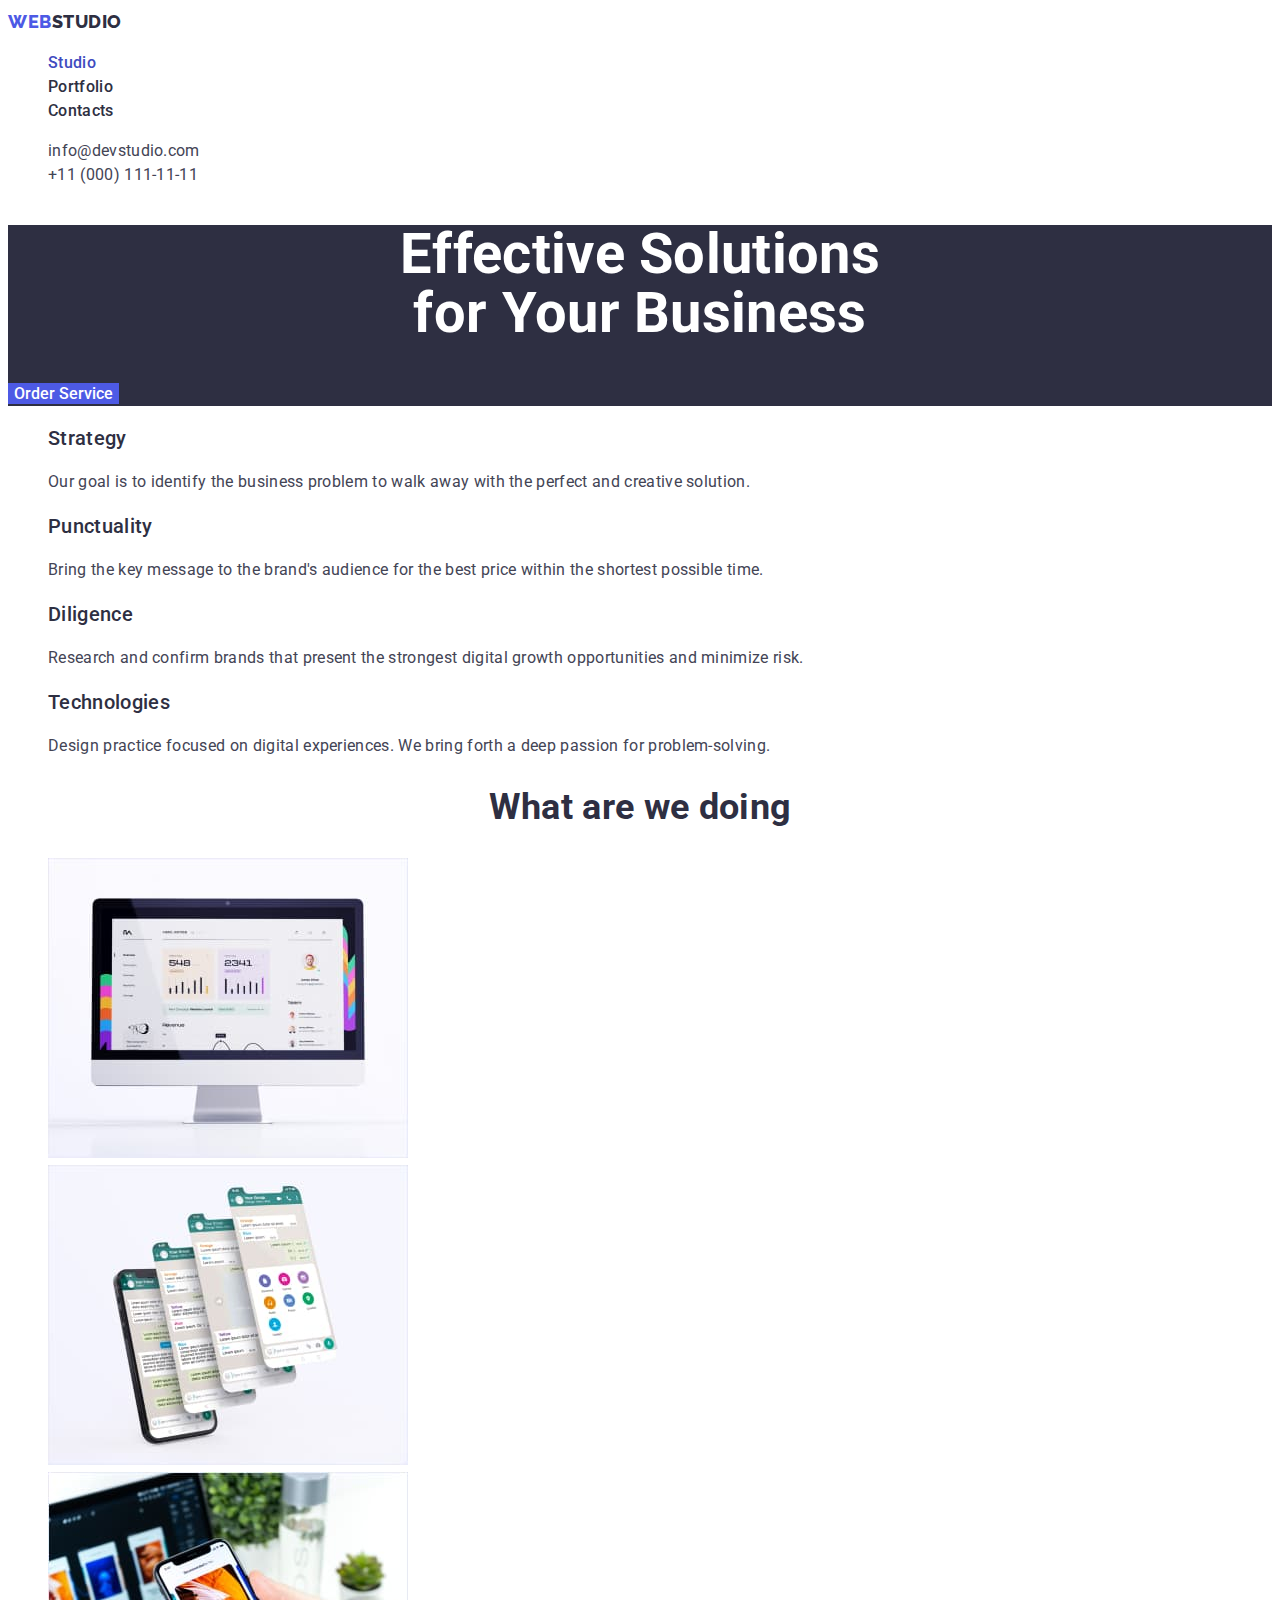
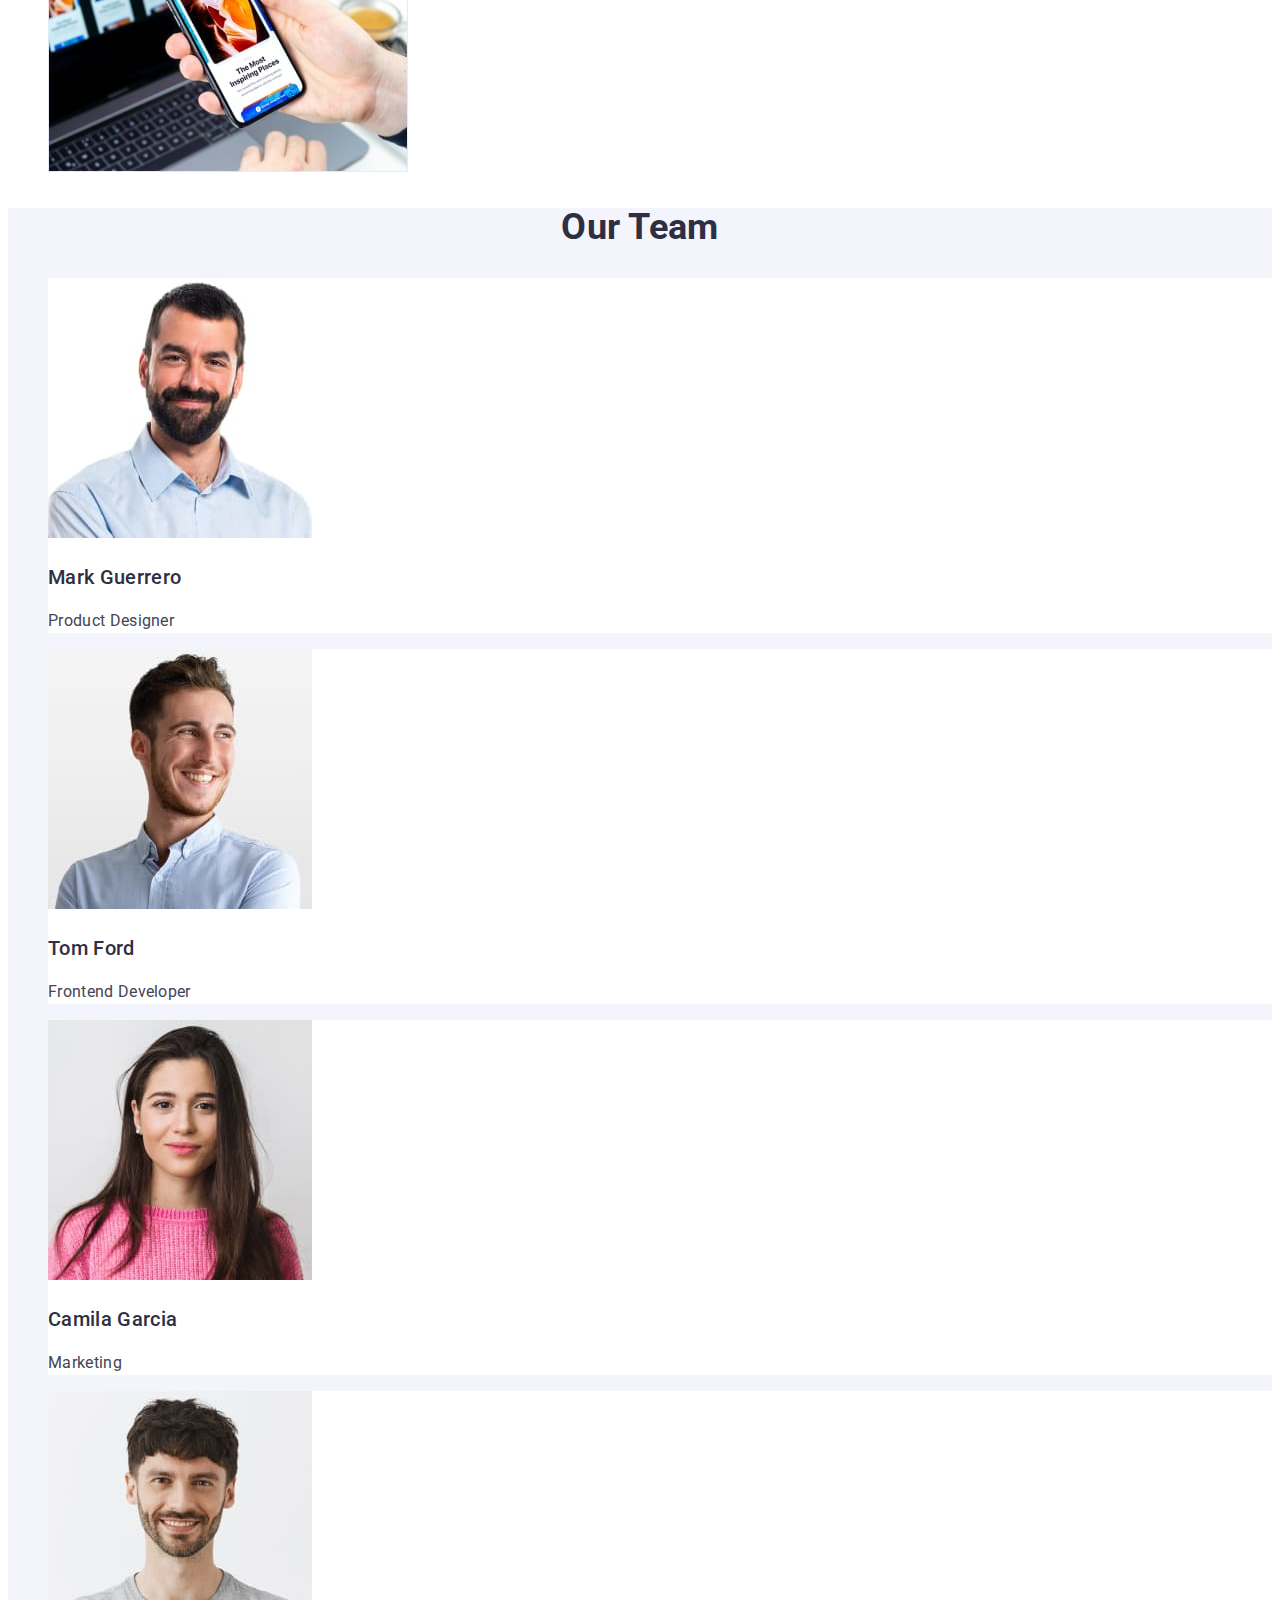
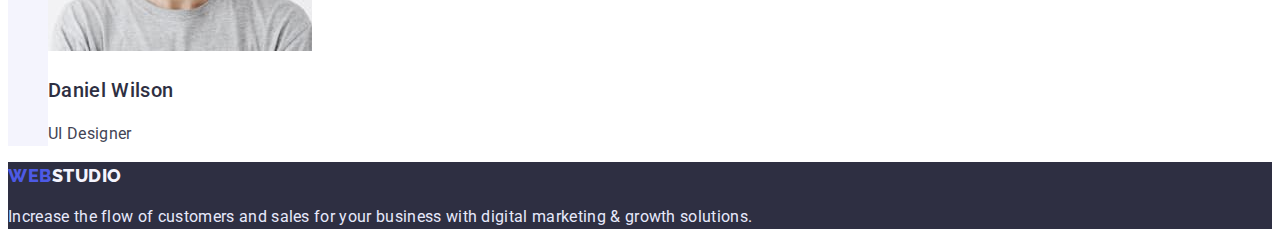
<file: index.html>
<!DOCTYPE html>
<html lang="en">
	<head>
		<meta charset="UTF-8" />
		<meta http-equiv="X-UA-Compatible" content="IE=edge" />
		<meta name="viewport" content="width=device-width, initial-scale=1.0" />
		<title>Document</title>
		<link rel="preconnect" href="https://fonts.googleapis.com" />
		<link rel="preconnect" href="https://fonts.gstatic.com" crossorigin />
		<link
			href="https://fonts.googleapis.com/css2?family=Raleway:wght@800&family=Roboto:wght@400;500;700&display=swap"
			rel="stylesheet"
		/>
		<link rel="stylesheet" href="./css/styles.css" />
	</head>
	<body>
		<!-- Top line -->
		<header>
			<nav class="nav">
				<a class="logo link" href="./index.html"><span class="logo-item">Web</span>Studio</a>
				<ul class="nav-list list">
					<li><a href="./index.html" class="active-link link-header link">Studio</a></li>
					<li><a href="./portfolio.html" class="link-header link">Portfolio</a></li>
					<li><a href="" class="link-header link">Contacts</a></li>
				</ul>
			</nav>
			<address>
				<ul class="contacts-list list">
					<li><a href="mailto:info@devstudio.com" class="contacts-link link">info@devstudio.com</a></li>
					<li><a href="tel:+110001111111" class="contacts-link link">+11 (000) 111-11-11</a></li>
				</ul>
			</address>
		</header>

		<main>
			<!-- Hero -->
			<section class="hero">
				<h1 class="hero-heading"
					>Effective Solutions<br />
					for Your Business</h1
				>
				<button type="button" class="hero-button">Order Service</button>
			</section>
			<!-- Advantages -->
			<section class="fisher-section">
				<h2 hidden>Advantages</h2>
				<ul class="fisher-section-list list">
					<li>
						<h3 class="fisher-section-heading">Strategy</h3>
						<p> Our goal is to identify the business problem to walk away with the perfect and creative solution. </p>
					</li>
					<li>
						<h3 class="fisher-section-heading">Punctuality</h3>
						<p> Bring the key message to the brand's audience for the best price within the shortest possible time. </p>
					</li>
					<li>
						<h3 class="fisher-section-heading">Diligence</h3>
						<p>
							Research and confirm brands that present the strongest digital growth opportunities and minimize risk.
						</p>
					</li>
					<li>
						<h3 class="fisher-section-heading">Technologies</h3>
						<p> Design practice focused on digital experiences. We bring forth a deep passion for problem-solving. </p>
					</li>
				</ul>
			</section>
			<!-- list-of-works -->
			<section class="specification-section">
				<h2 class="specification-section-title">What are we doing</h2>
				<ul class="specification-section-list list">
					<li>
						<img src="./images/img1.jpg" alt="website on a computer" width="360" />
					</li>
					<li>
						<img src="./images/img2.jpg" alt="website on phone" width="360" />
					</li>
					<li>
						<img src="./images/img3.jpg" alt="website on phone and computer" width="360" />
					</li>
				</ul>
			</section>
			<!-- Our-Team -->
			<section class="workers-section">
				<h2 class="workers-section-title">Our Team</h2>
				<ul class="list">
					<li class="workers-section-item">
						<img src="./images/card1.jpg" alt="Mark Guerrero-Product Designer" width="264" />
						<h3 class="workers-section-heading">Mark Guerrero</h3>
						<p>Product Designer</p>
					</li>
					<li class="workers-section-item">
						<img src="./images/card2.jpg" alt="Tom Ford-Frontend Developer" width="264" />
						<h3 class="workers-section-heading">Tom Ford</h3>
						<p>Frontend Developer</p>
					</li>
					<li class="workers-section-item">
						<img src="./images/card3.jpg" alt="Camila Garcia-Marketing" width="264" />
						<h3 class="workers-section-heading">Camila Garcia</h3>
						<p>Marketing</p>
					</li>
					<li class="workers-section-item">
						<img src="./images/card4.jpg" alt="Daniel Wilson-UI Designer" width="264" />
						<h3 class="workers-section-heading">Daniel Wilson</h3>
						<p>UI Designer</p>
					</li>
				</ul>
			</section>
		</main>

		<!-- Footer -->
		<footer class="footer-container">
			<a href="./index.html" class="logo-footer link"><span class="logo-item">Web</span>Studio</a>
			<p class="footer-container-subtitle">
				Increase the flow of customers and sales for your business with digital marketing & growth solutions.
			</p>
		</footer>
	</body>
</html>
</file>
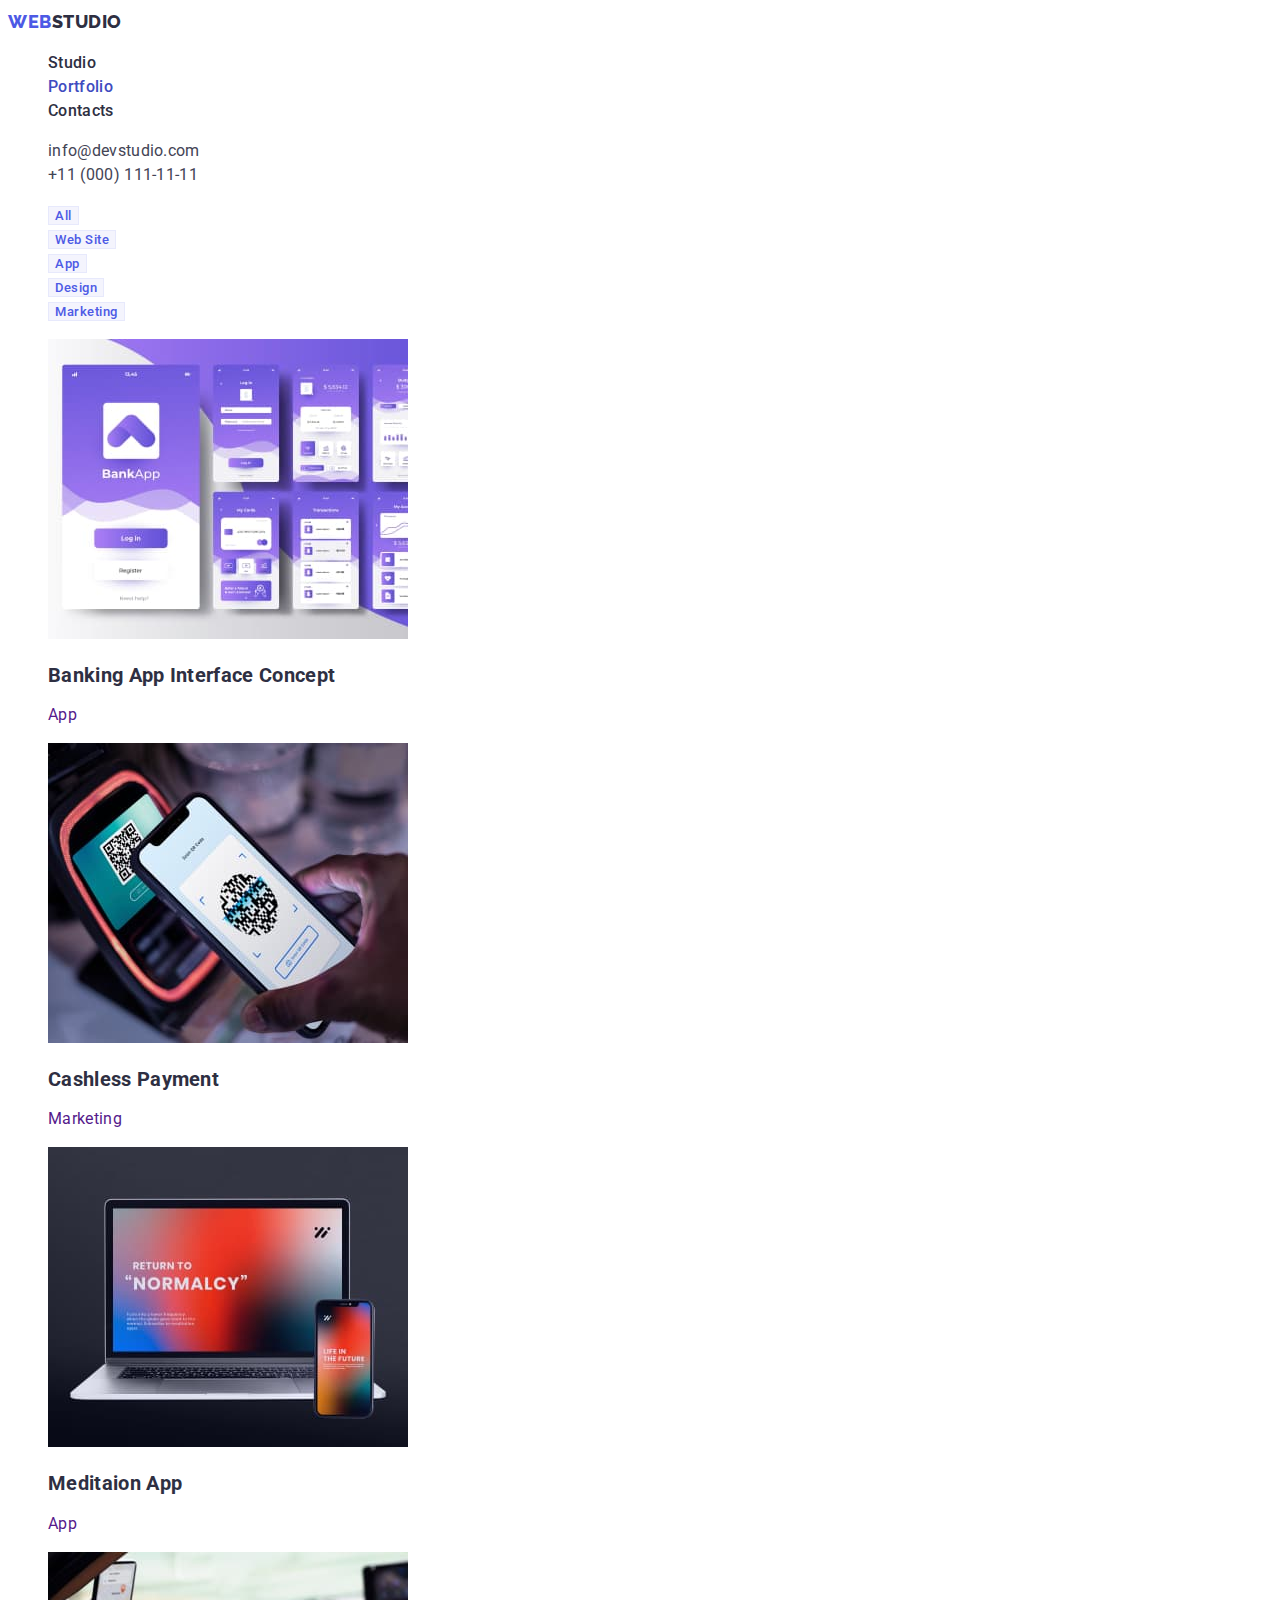
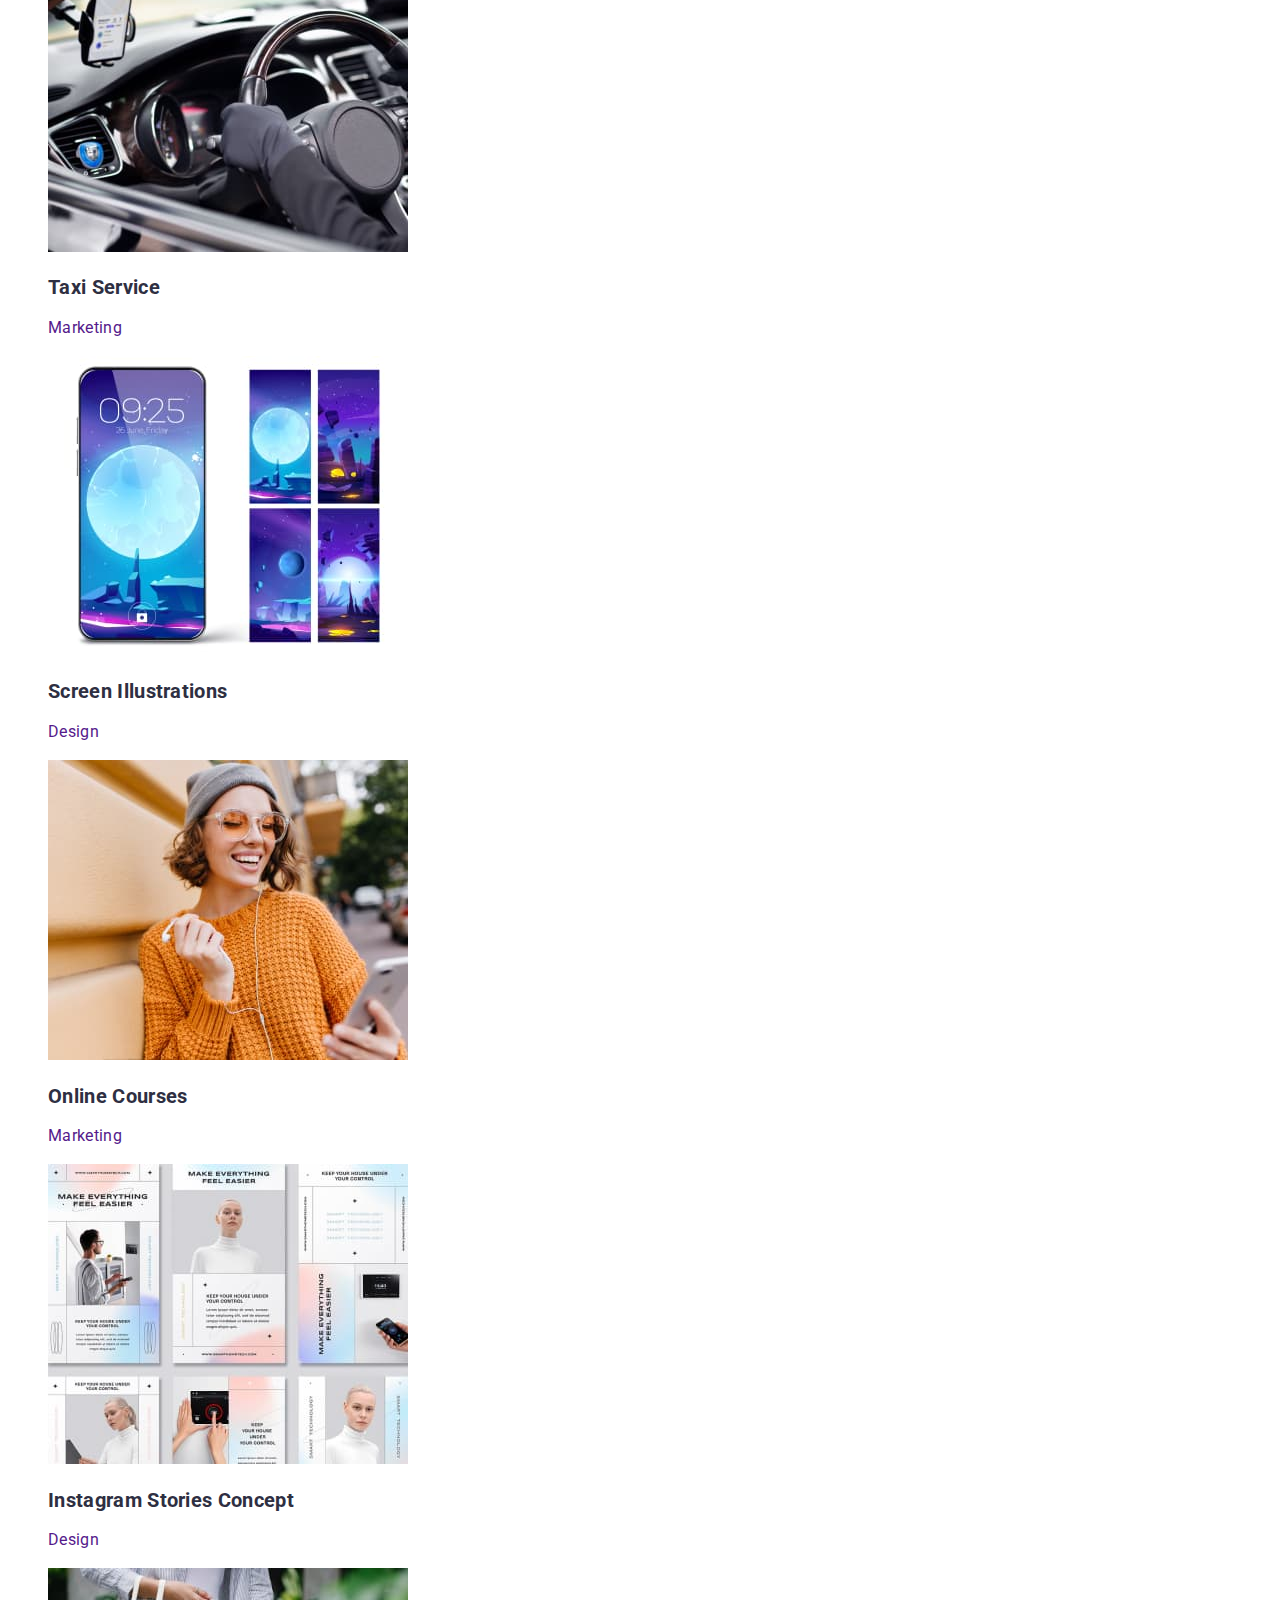
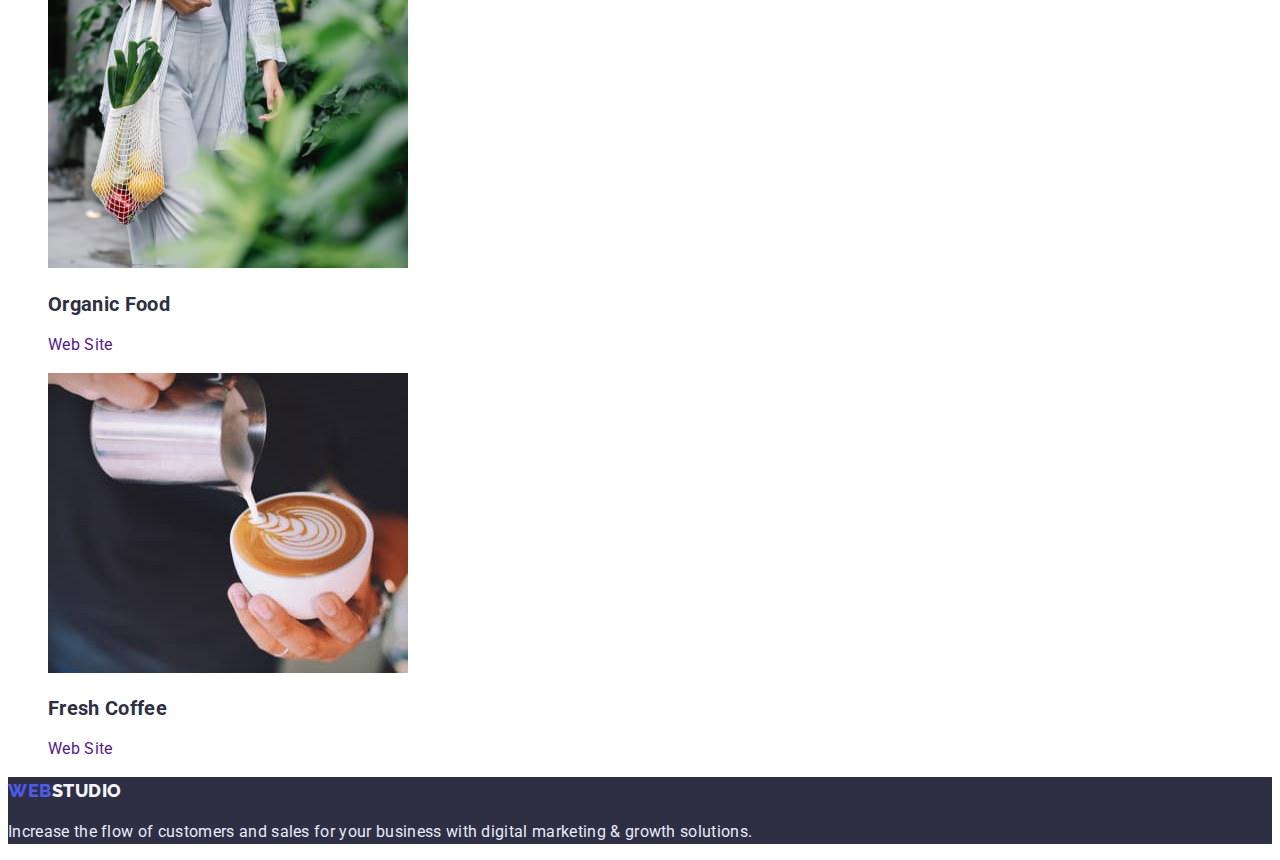
<file: portfolio.html>
<!DOCTYPE html>
<html lang="en">
	<head>
		<meta charset="UTF-8" />
		<meta http-equiv="X-UA-Compatible" content="IE=edge" />
		<meta name="viewport" content="width=device-width, initial-scale=1.0" />
		<title>Document</title>
		<link rel="preconnect" href="https://fonts.googleapis.com" />
		<link rel="preconnect" href="https://fonts.gstatic.com" crossorigin />
		<link
			href="https://fonts.googleapis.com/css2?family=Raleway:wght@800&family=Roboto:wght@400;500;700;900&display=swap"
			rel="stylesheet"
		/>
		<link rel="stylesheet" href="./css/styles.css" />
	</head>
	<body>
		<!-- Top line -->
		<header>
			<nav class="nav">
				<a class="logo link" href="./index.html"><span class="logo-item">Web</span>Studio</a>
				<ul class="nav-list list">
					<li><a href="./index.html" class="link-header link">Studio</a></li>
					<li><a href="./portfolio.html" class="active-link link-header link">Portfolio</a></li>
					<li><a href="" class="link-header link">Contacts</a></li>
				</ul>
			</nav>
			<address>
				<ul class="contacts-list list">
					<li><a href="mailto:info@devstudio.com" class="contacts-link link">info@devstudio.com</a></li>
					<li><a href="tel:+110001111111" class="contacts-link link">+11 (000) 111-11-11</a></li>
				</ul>
			</address>
		</header>

		<main>
			<section class="portfolio-section">
				<h1 hidden>Portfolio</h1>
				<ul class="portfolio-list-button list">
					<li><button type="button" class="portfolio-button">All</button></li>
					<li><button type="button" class="portfolio-button">Web Site</button></li>
					<li><button type="button" class="portfolio-button">App</button></li>
					<li><button type="button" class="portfolio-button">Design</button></li>
					<li><button type="button" class="portfolio-button">Marketing</button></li></ul
				>

				<ul class="portfolio-list-image list">
					<li>
						<a href="" class="link"
							><img src="./images/banking-app-Interface-concept.jpg" alt="app" width="360" />
							<h2 class="portfolio-heading-image">Banking App Interface Concept</h2>
							<p>App</p></a
						>
					</li>

					<li>
						<a href="" class="link"
							><img src="./images/cashless-payment.jpg" alt="marketing" width="360" />
							<h2 class="portfolio-heading-image">Cashless Payment</h2>
							<p>Marketing</p></a
						>
					</li>
					<li>
						<a href="" class="link"
							><img src="./images/meditaion-app.jpg" alt="app" width="360" />
							<h2 class="portfolio-heading-image">Meditaion App</h2>
							<p>App</p></a
						>
					</li>
					<li>
						<a href="" class="link"
							><img src="./images/taxi-service.jpg" alt="marketing" width="360" />
							<h2 class="portfolio-heading-image">Taxi Service</h2>
							<p>Marketing</p></a
						>
					</li>
					<li>
						<a href="" class="link"
							><img src="./images/screen-illustrations.jpg" alt="design" width="360" />
							<h2 class="portfolio-heading-image">Screen Illustrations</h2>
							<p>Design</p></a
						>
					</li>
					<li>
						<a href="" class="link"
							><img src="./images/online-courses.jpg" alt="marketing" width="360" />
							<h2 class="portfolio-heading-image">Online Courses</h2>
							<p>Marketing</p></a
						>
					</li>
					<li>
						<a href="" class="link"
							><img src="./images/instagram-stories-concept.jpg" alt="design" width="360" />
							<h2 class="portfolio-heading-image">Instagram Stories Concept</h2>
							<p>Design</p></a
						>
					</li>
					<li>
						<a href="" class="link"
							><img src="./images/organic-food.jpg" alt="web site" width="360" />
							<h2 class="portfolio-heading-image">Organic Food</h2>
							<p>Web Site</p></a
						>
					</li>
					<li>
						<a href="" class="link"
							><img src="./images/fresh-coffee.jpg" alt="web site" width="360" />
							<h2 class="portfolio-heading-image">Fresh Coffee</h2>
							<p>Web Site</p></a
						>
					</li>
				</ul>
			</section>
		</main>

		<!-- Footer -->
		<footer class="footer-container">
			<a href="./index.html" class="logo-footer link"><span class="logo-item">Web</span>Studio</a>
			<p class="footer-container-subtitle">
				Increase the flow of customers and sales for your business with digital marketing & growth solutions.
			</p>
		</footer>
	</body>
</html>
</file>
<file: css/styles.css>
:root {
    --primery-dark: #2E2F42;
    --primery-text: #434455; 
    --secondary-buttons: #E7E9FC;
    --brand-color: #4D5AE5;
    --background-ligh: #F4F4FD;
    --active-state: #404BBF;
    --primery-fond-size: 16px;

}

/*  */
body {
    font-family: Roboto,sans-serif;
    color: var(--primery-text);
    font-size: var(--primery-fond-size);
    line-height: 1.5;
    letter-spacing: 0.02em;
}

.list {
    list-style-type: none;
}

.link {
    text-decoration: none;
}

/* Header */
 .logo {
    color: var(--primery-dark);
    font-family: Raleway,sans-serif;
    font-weight: 800;
    font-size: 18px;
    letter-spacing: 0.03em;
    text-transform: uppercase;
 }
 .logo-item {
    color: var(--brand-color);
 }
 .nav-list {
    font-weight: 500;
    font-size: var(--primery-fond-size);
    
 }
 .contacts-list {
    font-size: var(--primery-fond-size);
 }

 .link-header {
    color: var(--primery-dark);
 }
 
 .contacts-link{
    color: var(--primery-text);
    font-style: normal;
 }

 .active-link.link-header {
    color: var(--active-state);
 }

 .link-header:hover,
 .link-header:focus,
 .contacts-link:hover,
 .contacts-link:focus {
    color: var(--active-state);
 }




 /* Main */ 
 /* Hero */

 .hero {
    background-color: var(--primery-dark);
 }
 .hero-heading {
    color: #fff;
    font-weight: 700;
    font-size: 56px;
    line-height: 1.07;
    text-align: center;
 }
 .hero-button {
    background-color: var(--brand-color);
    color: #fff;
    border: none;
    font-family: inherit;
    cursor: pointer;
    font-weight: 500;
    font-size: 16px;
 }

 .hero-button:hover,
 .hero-button:focus {
    background-color: var(--active-state);
 }

 /* Advantages */

 .fisher-section-heading {
    color: var(--primery-dark);
    font-weight: 500;
    font-size: 20px;
    line-height: 1.2;
    
}

/* list-of-works */

.specification-section-title {
    color: var(--primery-dark);
    font-size: 36px;
    line-height: 1.11;
    font-weight: 700;
}

.specification-section-title {
    text-align: center;
}


/* Our-Team */

.workers-section {
    background-color: var(--background-ligh);
}

.workers-section-title {
    color: var(--primery-dark);
    font-weight: 700;
    font-size: 36px;
    line-height: 1.11;
    text-align: center;
}


.workers-section-heading {
    color: var(--primery-dark);
    font-weight: 500;
    font-size: 20px;
    line-height: 1.2;
}

.workers-section-item {
    background-color: #fff;
}

/* Footer */

.footer-container {
    background-color: var(--primery-dark);
}
.footer-container-subtitle {
    color: var(--secondary-buttons);
}

.logo-footer {
    color: var(--background-ligh);
    font-family: Raleway,sans-serif;
    font-weight: 800;
    font-size: 18px;
    letter-spacing: 0.03em;
    text-transform: uppercase;
}

/* Portfolio */

.portfolio-button {
    background-color: var(--background-ligh);
    color: var(--brand-color);
    font-weight: 500;
    letter-spacing: 0.04em;
    border: 1px solid var(--secondary-buttons);
    font-family: inherit;
    cursor: pointer;
}


.portfolio-button:hover,
.portfolio-button:focus {
    background-color: var(--active-state); 
    color: #fff; 
}

.portfolio-heading-image {
    font-size: 20px;
    line-height: 1.2;
    color: var(--primery-dark);
}
</file>
